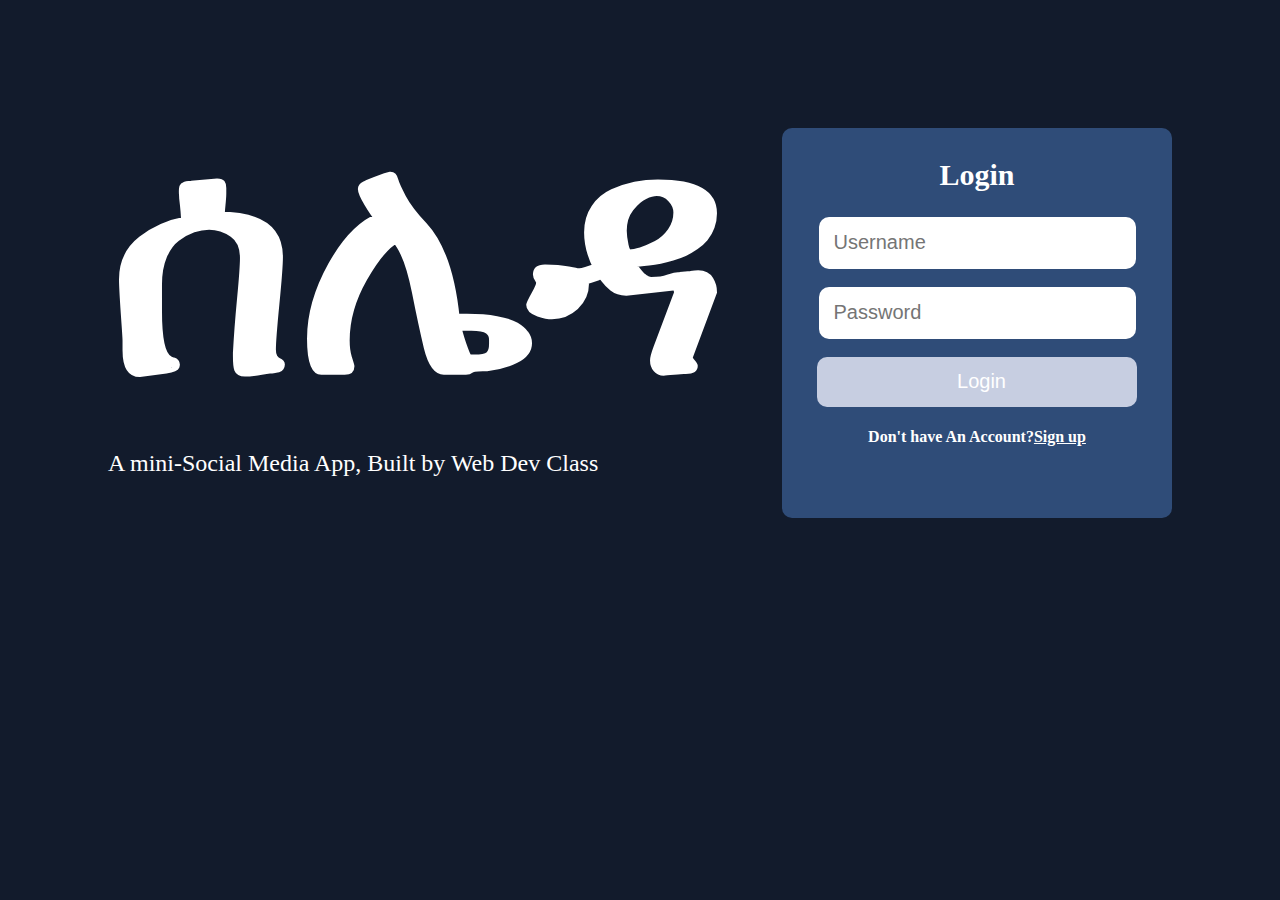
<file: index.html>
<!DOCTYPE html>
<html lang="en">
<head>
    <meta charset="UTF-8">
    <meta http-equiv="X-UA-Compatible" content="IE=edge">
    <meta name="viewport" content="width=device-width, initial-scale=1.0">
    <title>Document</title>
    <style>
        body{
            background-color: #121B2C;
            color: white;
        }
        .main{
            display: flex;
            justify-content: space-between;
        }
        h1{
            width: fit-content;
            font-size: 20em;
            margin: 70px 0 0 100px;
        }
        p{
            width: 500px;
            font-size: 1.5em;
            margin: 0 0 0 100px;
        }
        form{
            width: 350px;
            height: 350px;
            margin: 120px 100px 0 0;
            background-color: #2F4C78;
            border-radius: 10px;
            text-align: center;
            padding: 20px;
            color: white;
        }
        form h2{
            font-size: 30px;
            margin-top: 10px;
        }
        form input,button{
            
            width: 300px;
            height: 50px;
            border: none;
            border-radius: 10px;
            padding-left: 15px;
            font-size: 20px;
            color: white;
        }
        form button{
            width:320px;
            background-color: #C7CEE1;
            
        }

        a{
            color: white;
        }
    </style>
</head>
<body>
    <div class="main">
        <div>
            <h1>ሰሌዳ</h1>
            <p>A mini-Social Media App, Built by Web Dev Class</p>
        </div>
        <div class="form">
            <form action="home.html">
                <h2>Login</h1>
                <input type="text" name="username" id="" placeholder="Username"><br><br>
                <input type="text" name="password" id="" placeholder="Password"><br><br>
                <button type="submit">Login</button>
                <h4>Don't have An Account?<a href="signup.html">Sign up</a></h4>
            </form>
        </div>
    </div>
</body>
</html>
</file>
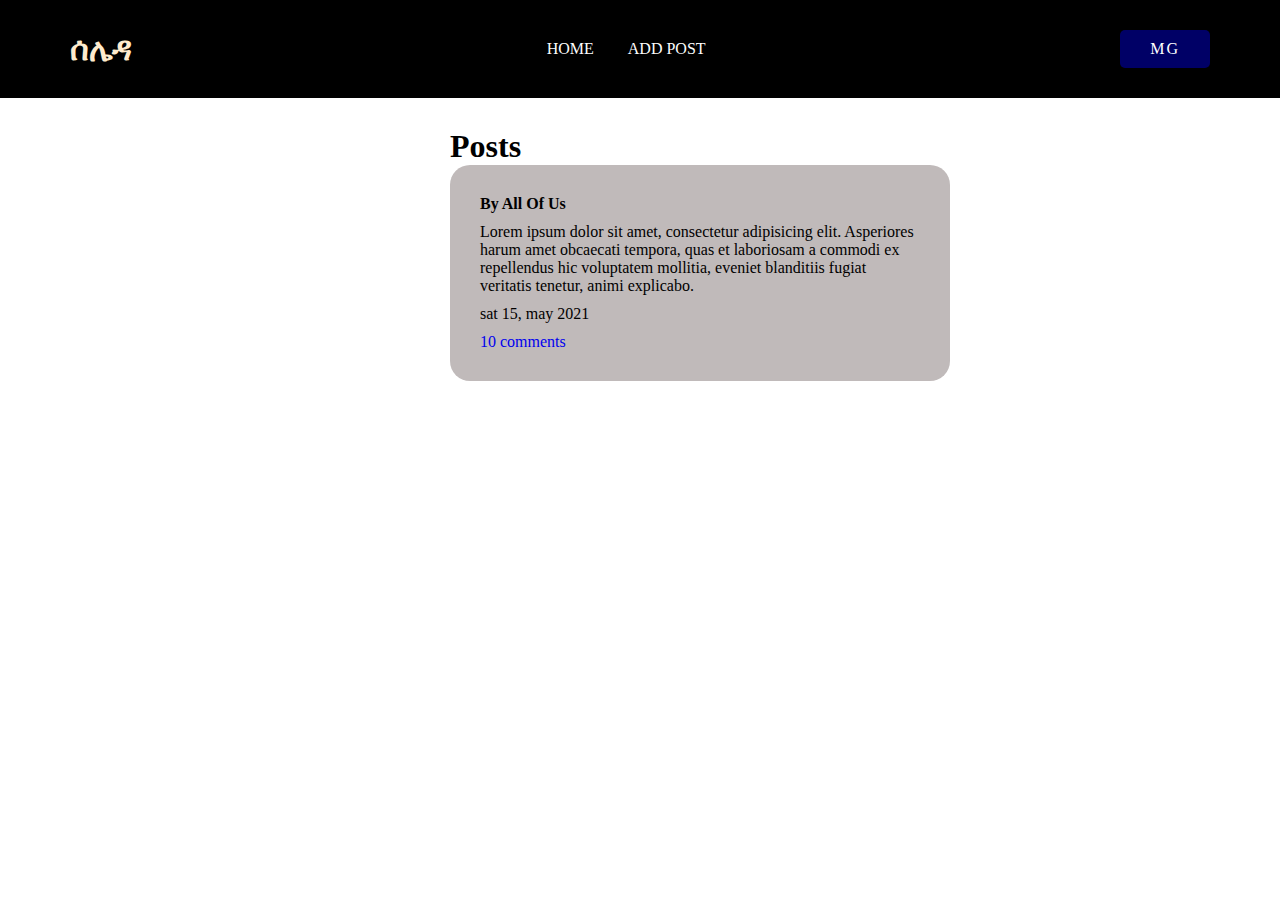
<file: home.html>
<!DOCTYPE html>
<html lang="en">
  <head>
    <meta charset="UTF-8" />
    <meta http-equiv="X-UA-Compatible" content="IE=edge" />
    <meta name="viewport" content="width=device-width, initial-scale=1.0" />
    <title>Document</title>
    <style>
        *{
            margin: 0;
            padding: 0;
        }
        a{
            text-decoration: none;
        }
        header{
            display: flex;
            justify-content: space-between;
            align-items: center;
            padding: 30px 70px;
            background-color: black;
            color: blanchedalmond;
        }
        .nav-area{
            list-style: none;
        }
        .nav-area li{
            display: inline;
            padding: 0 15px;
            text-transform: uppercase;
        }
        .nav-area li a{
            color: rgb(253, 253, 253);
        }
        .nav-area li a:hover{
            color: #006c87;
        }
        .btn-area{
            cursor: pointer;
            color: #fff;
            font-size: 16px;
            letter-spacing: 2px;
            text-transform: uppercase;
            padding: 10px 30px;
            border-radius: 5px;
            background: #006;
        }
        main{
            width: 500px;
            margin:30px 0 0 450px;
            display: flex;
            flex-direction: column;
            justify-content: center;
        }
        .container{
            background-color: rgb(192, 186, 186);
            padding: 30px;
            border-radius: 20px;
        }
        h4,p{
            margin-bottom: 10px;
        }
    </style>
  </head>
  <body>
    <header>
      <h1>ሰሌዳ</h1>
      <nav class="nav-area">
        <ul>
          <li><a href="#">Home</a></li>
          <li><a href="#">Add Post</a></li>
        </ul>
      </nav>
      <a class="btn-area" href="">MG</a>
    </header>

    <main>
      <h1>Posts</h1>
      <div class="container">
        <h4>By All Of Us</h4>
        <p>
          Lorem ipsum dolor sit amet, consectetur adipisicing elit. Asperiores
          harum amet obcaecati tempora, quas et laboriosam a commodi ex
          repellendus hic voluptatem mollitia, eveniet blanditiis fugiat
          veritatis tenetur, animi explicabo.
        </p>
        <div class="">
          <p>sat 15, may 2021</p>
          <a href="#">10 comments</a>
        </div>
      </div>
    </main>
  </body>
</html>
</file>
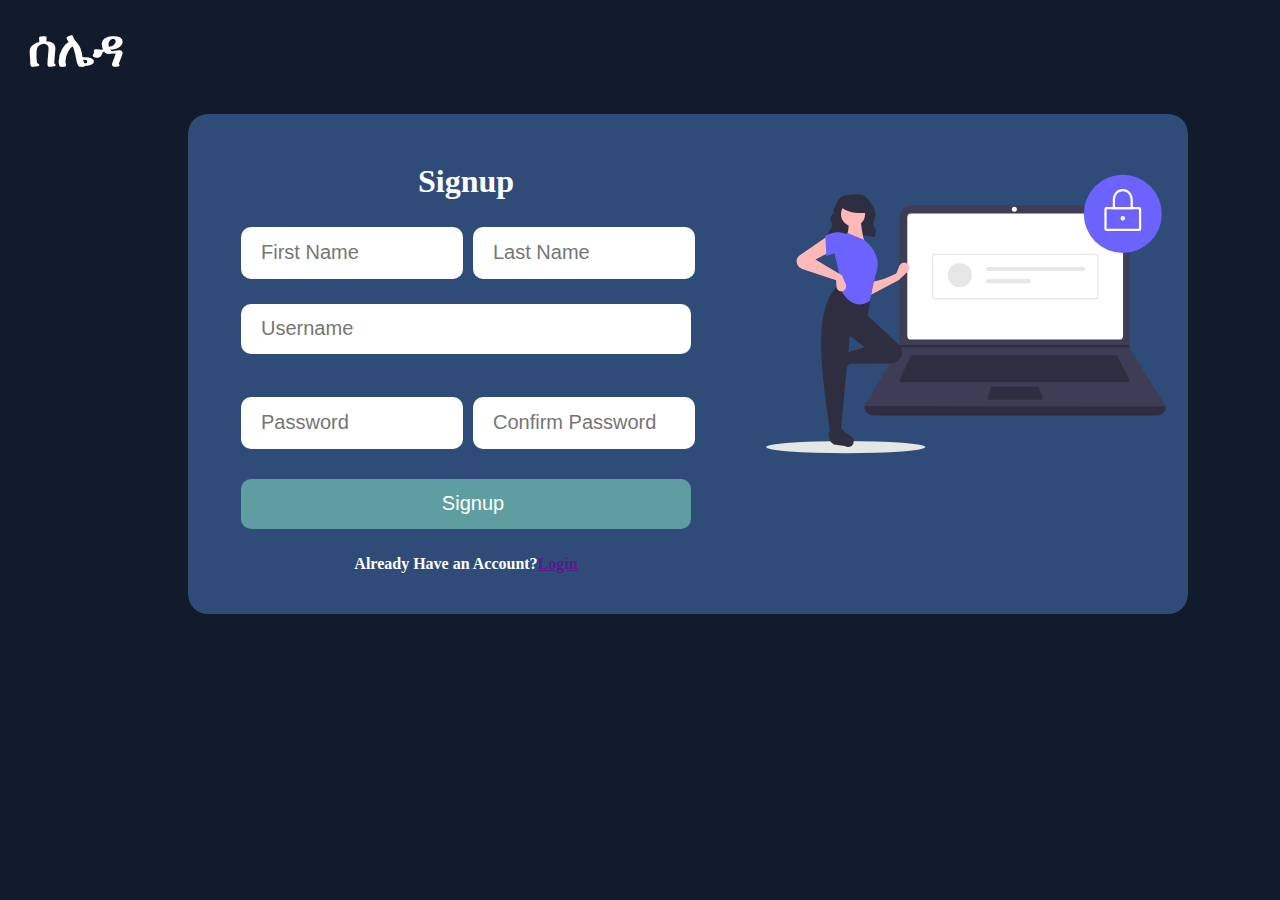
<file: signup.html>
<!DOCTYPE html>
<html lang="en">
  <head>
    <meta charset="UTF-8" />
    <meta http-equiv="X-UA-Compatible" content="IE=edge" />
    <meta name="viewport" content="width=device-width, initial-scale=1.0" />
    <link rel="stylesheet" href="style.css" />
    <title>Document</title>
  </head>
  <body>
    <nav>
      <h1>ሰሌዳ</h1>
    </nav>
    <div class="container">
      <form action="">
        <h1>Signup</h1>
        <div class="name_info">
          <input type="text" placeholder="First Name" /><br /><br />
          <input type="text" placeholder="Last Name" /><br /><br />
        </div>
        <div>
        <input class="username" type="text" placeholder="Username"/><br /><br />
        </div>
        <div class="name_info">
          <input type="password" placeholder="Password"  /><br /><br />
          <input type="text" placeholder="Confirm Password" /><br /><br />
        </div>
        <button type="submit">Signup</button>
        <h4>Already Have an Account?<a href="">Login</a></h4>
      </form>
      <div class="ima">
        <img src="image.svg" alt="" />
      </div>
    </div>
  </body>
</html>
</file>
<file: style.css>
body{
    color: white;
    background-color: #121B2C;
}

nav h1{
    margin: 20px 0 0 20px;
    font-size: 50px;
}
.container{
    margin: 35px 0 0 180px;
    display: flex;
    flex-direction: row;
    position: absolute;
    width: 1000px;
    height: 500px;
    background-color: #2F4C78;
    border-radius: 20px;
    justify-content: center;
}
.container form{
    padding: 28px;
    text-align: center;
    width: 500px;
}
form input,button{         
    width: 200px;
    height: 50px;
    border: none;
    border-radius: 10px;
    padding-left: 20px;
    margin: 5px;
    font-size: 20px;
    color: white;
}
form button{
    width: 450px;
    background-color: cadetblue;
}
.name_info{
    margin: 20px;
    display: flex;
    flex-direction: row;
    justify-content: space-between;
}
form .username{
    margin: 0;
    width: 430px;
    padding: 0 0 0 20px ;

}
.container .ima{
    width: 500px;
    display: flex;
    justify-content: center;
}
.container .ima img{
    width: 400px;
    height: 400px;
}
</file>
